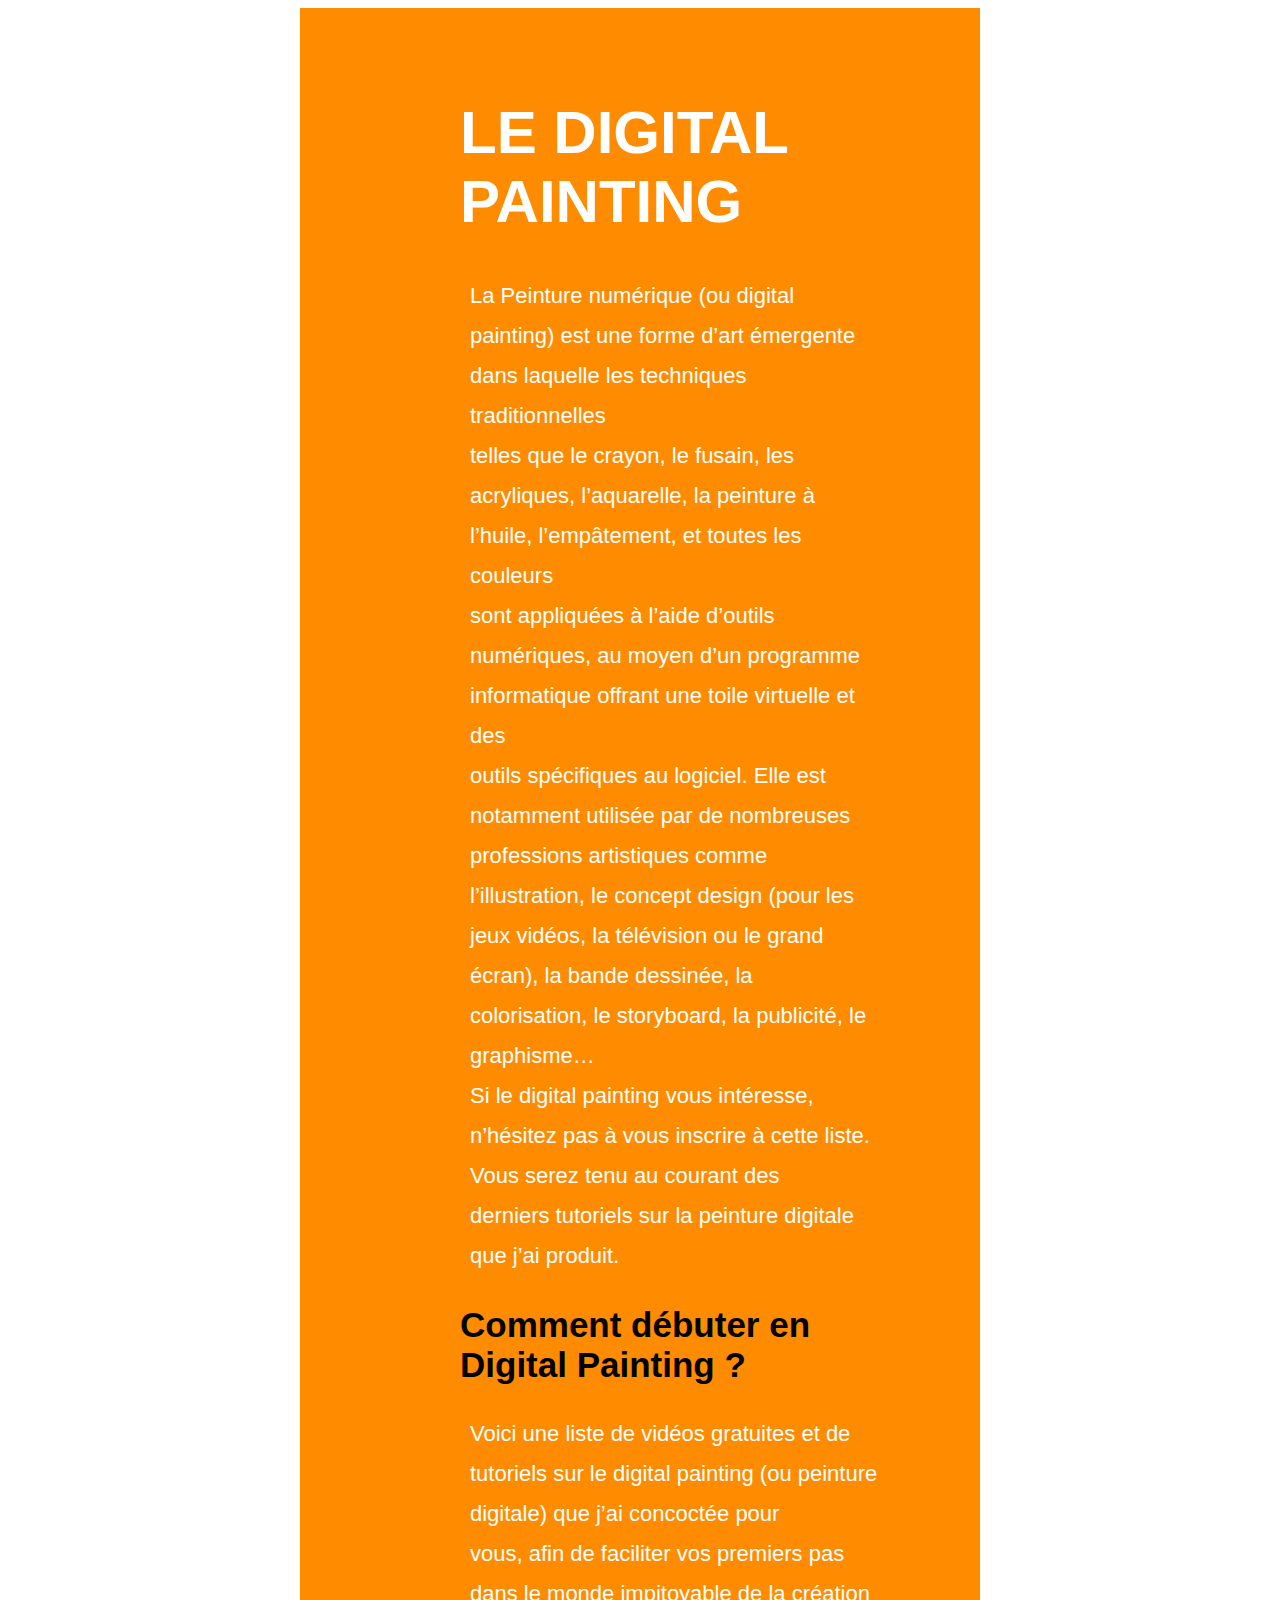
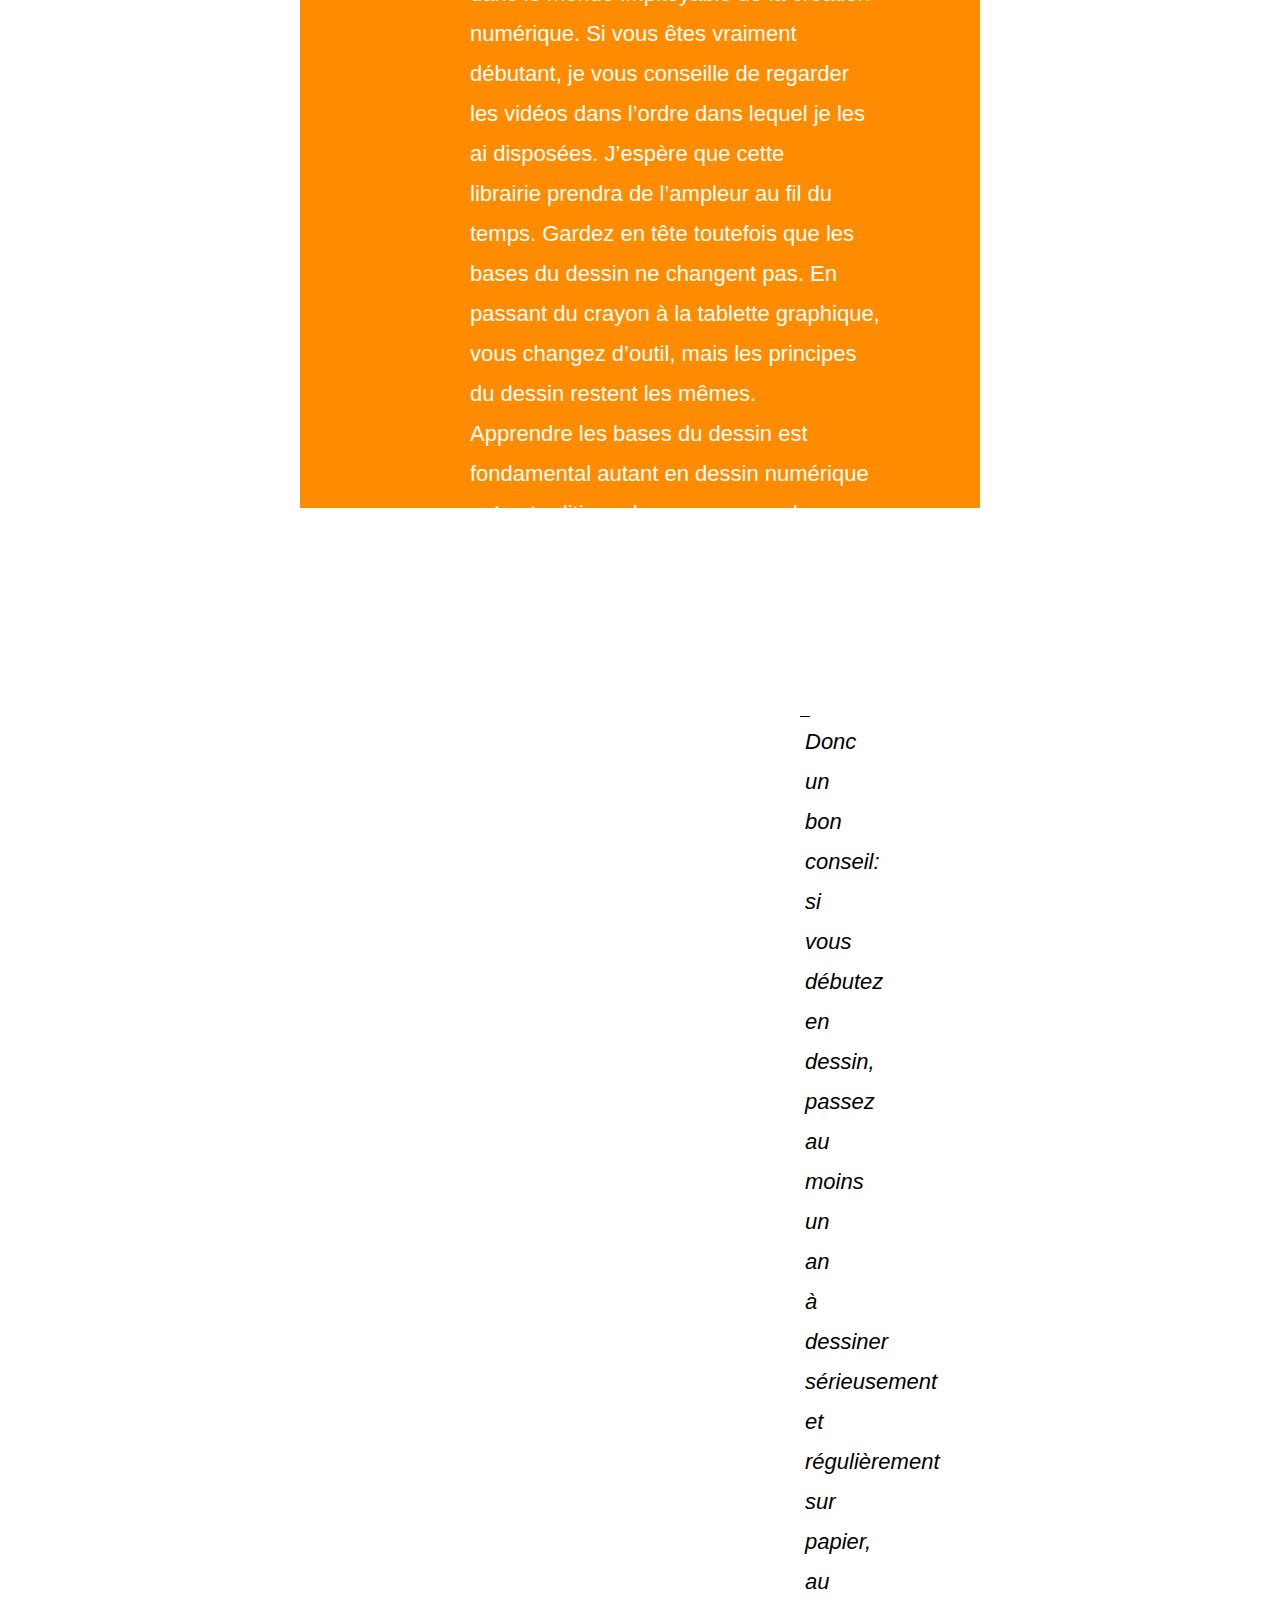
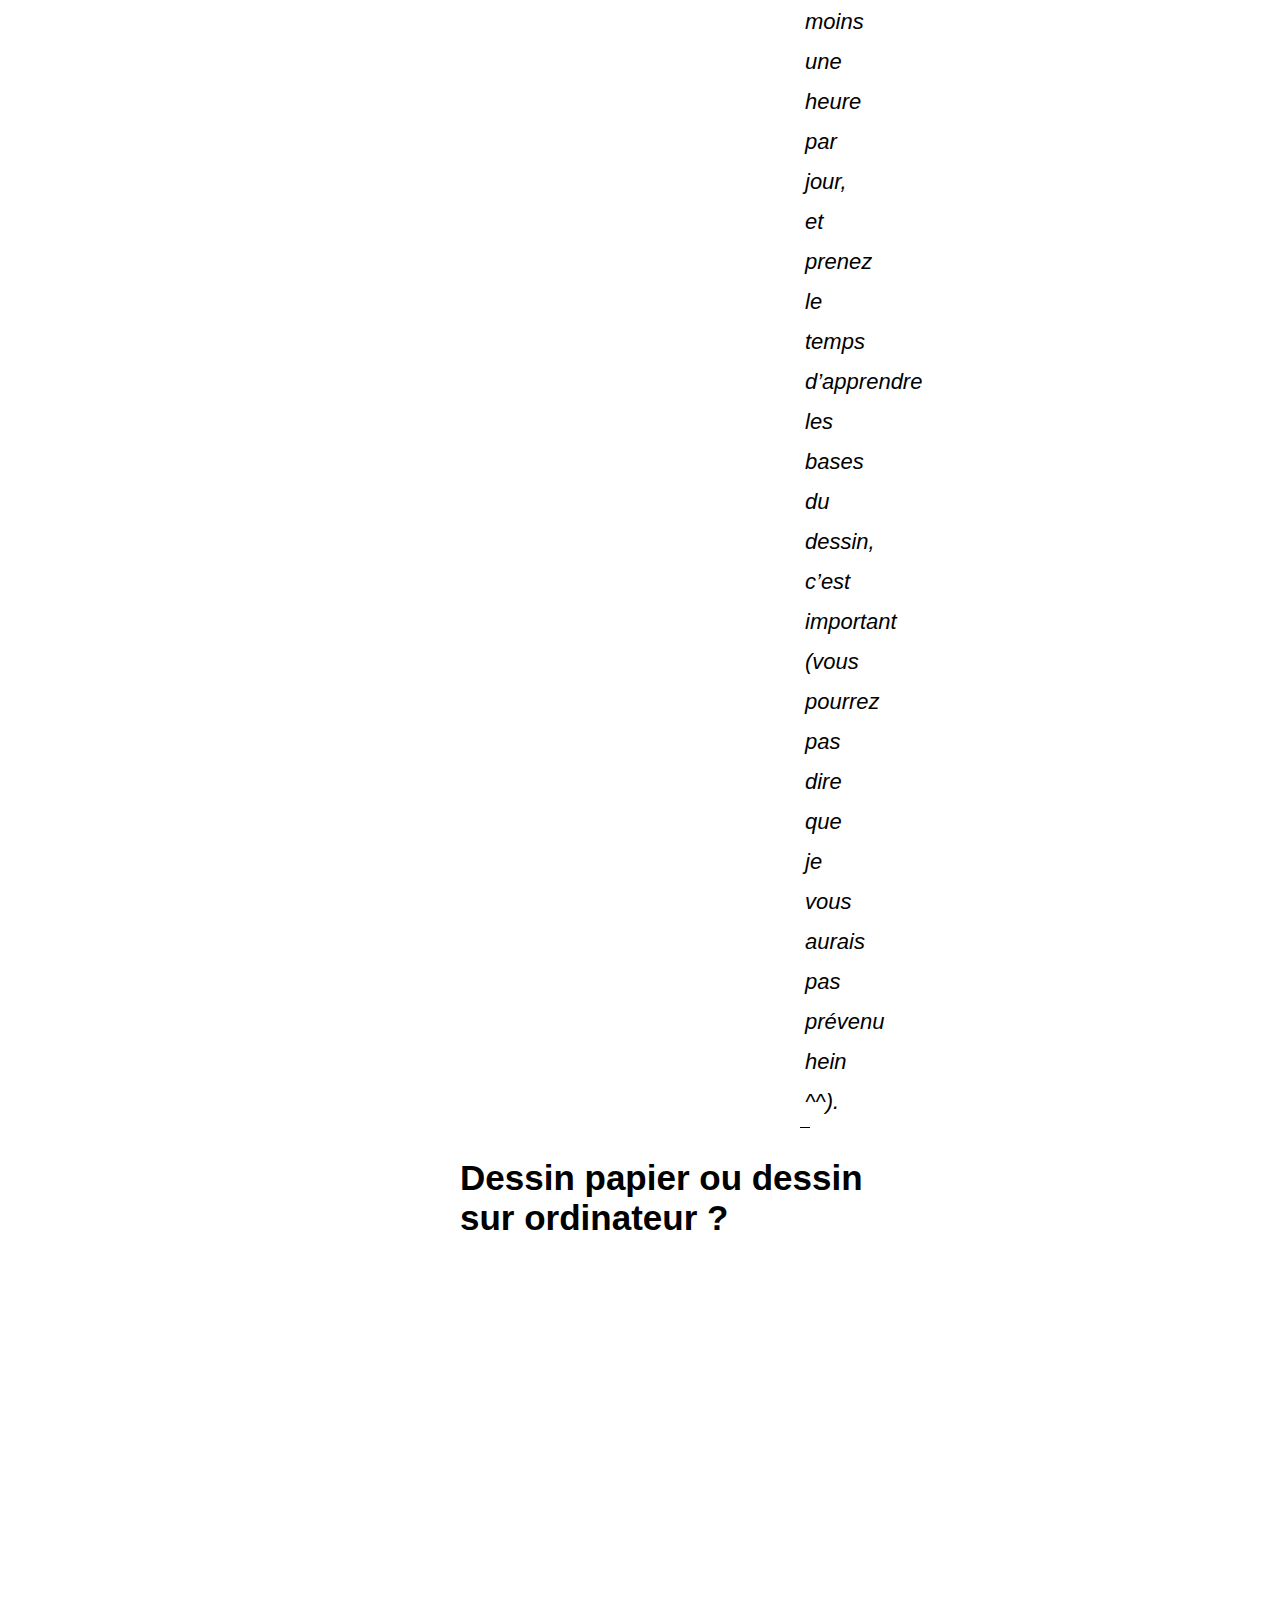
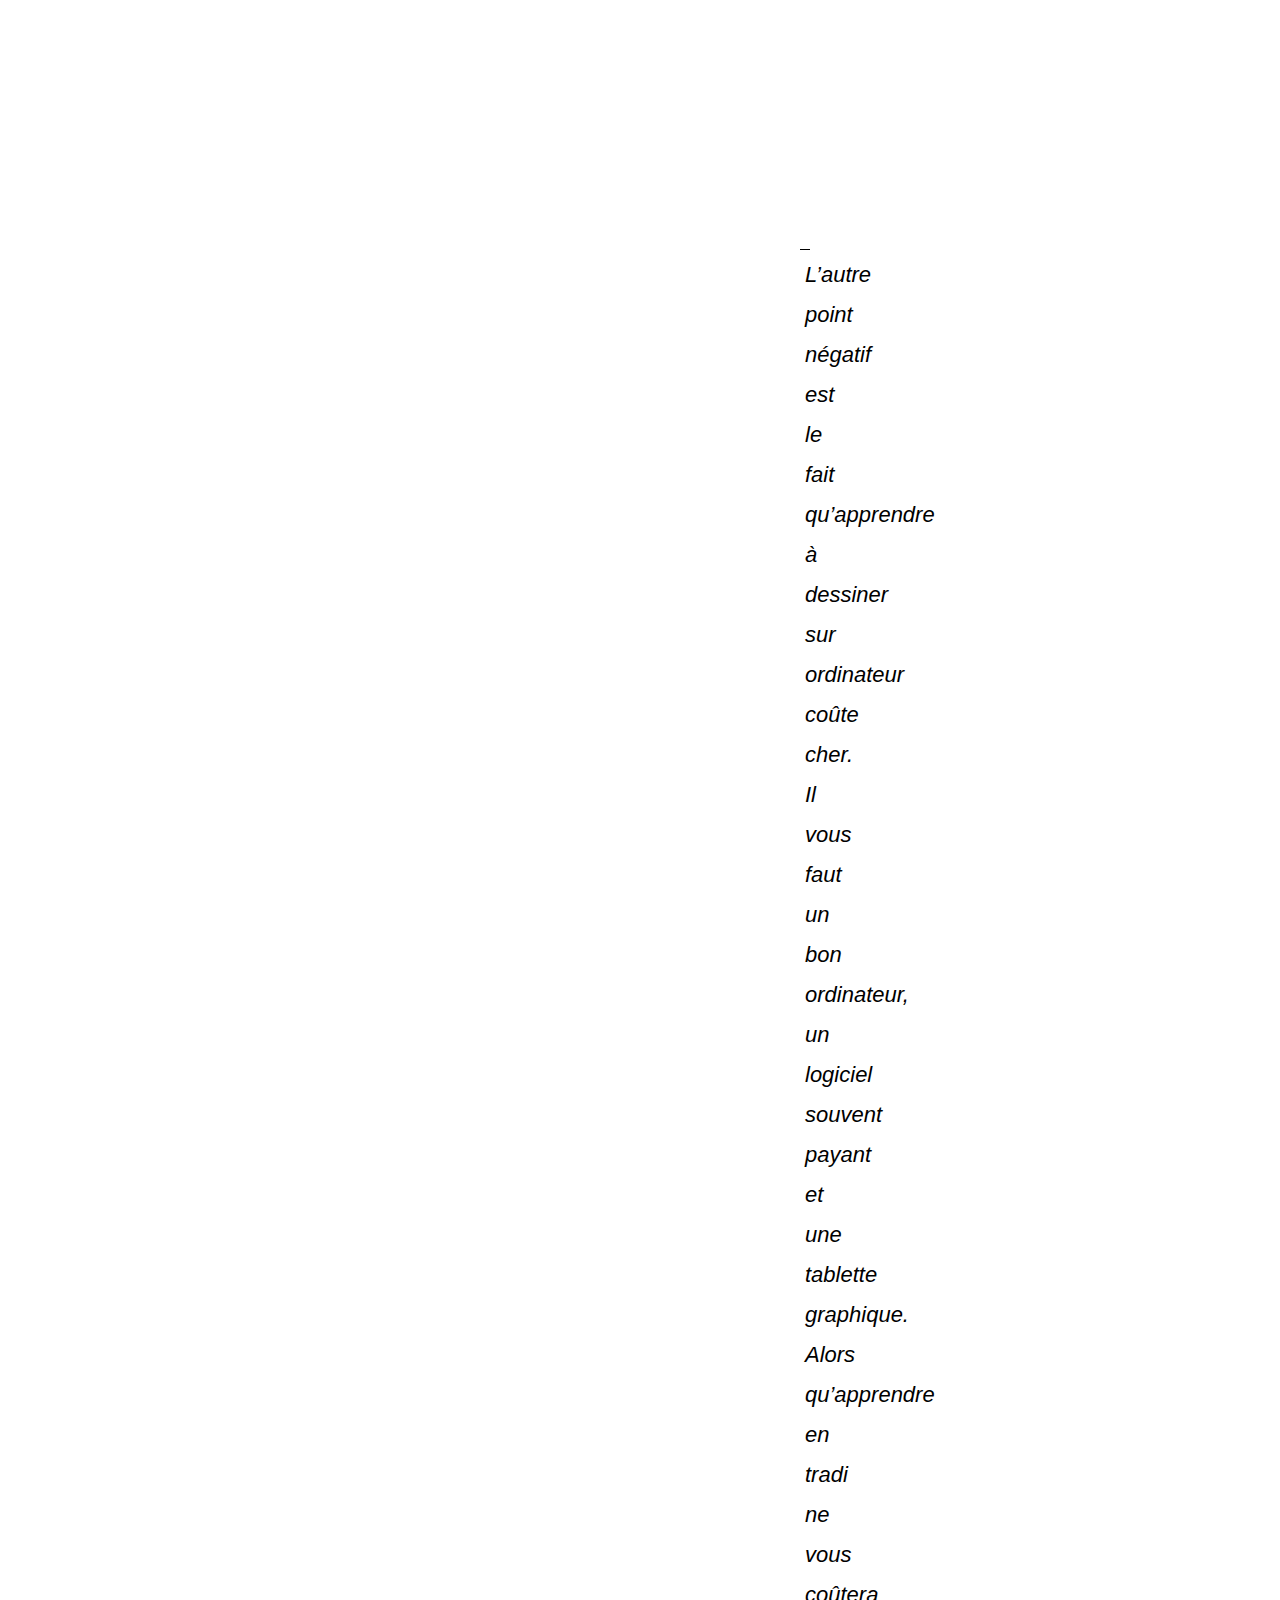
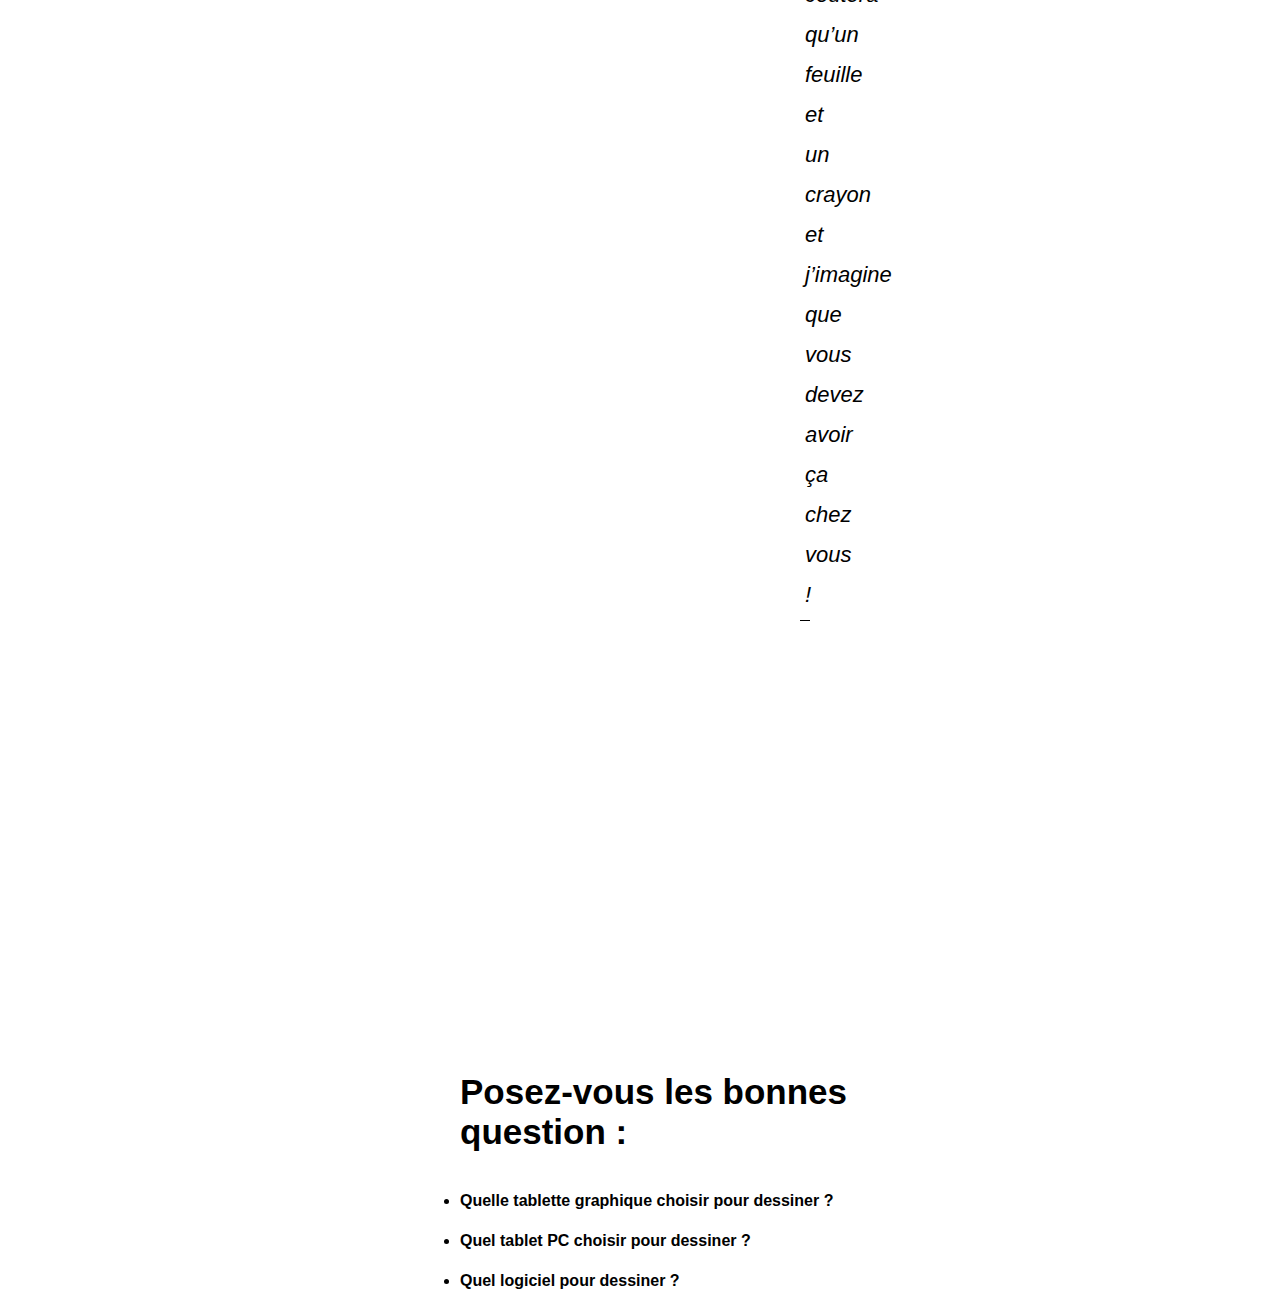
<file: digitalpaintinghtml/index.html>
<!DOCTYPE html>
<html lang="fr">
<head>
    <meta charset="UTF-8">
    <meta http-equiv="X-UA-Compatible" content="IE=edge">
    <meta name="viewport" content="width=device-width, initial-scale=1.0">
    <title>Le Digital painting</title>
    <link rel="stylesheet" href="css/style.css">
</head>
<body>
     <h1>LE DIGITAL PAINTING</h1>

     <p>La Peinture numérique (ou digital painting) est une forme d’art émergente 
        dans laquelle les techniques traditionnelles<br> telles que le crayon, le fusain,
        les acryliques, l’aquarelle, la peinture à l’huile, l’empâtement, et toutes 
        les couleurs<br> sont appliquées à l’aide d’outils numériques, au moyen d’un 
        programme informatique offrant une toile virtuelle et des<br> outils spécifiques 
        au logiciel. Elle est notamment utilisée par de nombreuses professions 
        artistiques comme<br> l’illustration, le concept design (pour les jeux vidéos, 
        la télévision ou le grand écran), la bande dessinée, la<br> colorisation, 
        le storyboard, la publicité, le graphisme… <br>
        Si le digital painting vous intéresse, n’hésitez pas à vous inscrire à 
        cette liste. Vous serez tenu au courant des<br> derniers tutoriels sur la 
        peinture digitale que j’ai produit.</p>

    <h2>Comment débuter en Digital Painting ?</h2>

    <p>Voici une liste de vidéos gratuites et de tutoriels sur le digital painting 
    (ou peinture digitale) que j’ai concoctée pour<br> vous, afin de faciliter vos 
    premiers pas dans le monde impitoyable de la création numérique. Si vous êtes 
    vraiment<br> débutant, je vous conseille de regarder les vidéos dans l’ordre dans 
    lequel je les ai disposées. J’espère que cette<br> librairie prendra de l’ampleur 
    au fil du temps. Gardez en tête toutefois que les bases du dessin ne changent pas. 
    En<br> passant du crayon à la tablette graphique, vous changez d’outil, mais 
    les principes du dessin restent les mêmes.<br> Apprendre les bases du dessin est 
    fondamental autant en dessin numérique qu’en traditionnel, ne soyez pas dupe,<br> 
    l’ordinateur ne dessinera pas à votre place… Il simplifiera simplement 
    la manipulation de l’image et accélèrera le<br> processus d’exécution.</p>
    
    <p class="para">Donc un bon conseil: si vous débutez en dessin, passez au moins un an à dessiner<br> 
    sérieusement et régulièrement sur papier, au moins une heure par jour, 
    et prenez le<br> temps d’apprendre les bases du dessin, c’est important 
    (vous pourrez pas dire que je vous aurais pas prévenu hein ^^).
    </p>

    <h2>Dessin papier ou dessin sur ordinateur ?</h2>

    <p>Je vois de nombreux débutants se demander si ils doivent apprendre à dessiner sur 
papier avant de pouvoir passer<br> au digital.<br>On a tendance à pousser les débutants 
à apprendre les bases en tradi avant de passer au numérique tout<br> simplement car 
il est difficile d’apprendre deux choses en même temps. Et en effet, comment 
voulez-vous apprendre<br> à dessiner si vous avez déjà du mal à utiliser 
convenablement Photoshop ou même votre tablette ?</p>
    
    <p class="para">L’autre point négatif est le fait qu’apprendre à dessiner sur ordinateur coûte cher.
        Il vous faut un bon ordinateur, un logiciel souvent payant et une tablette graphique.
        Alors qu’apprendre en tradi ne vous coûtera qu’un feuille et un crayon et j’imagine 
        que vous devez avoir ça chez vous !</p>
    
    <p>Enfin, imaginez que vous vous découragiez après 1 mois de pratique ? Tout ce matériel 
        sera devenus inutile<br>Quand j’ai commencé à m’intéresser sérieusement au dessin, 
        je devais avoir environ 11 ans. A cette époque, on<br> avait à peine internet… les 
        forfaits n’étaient pas illimité et Youtube n’existait pas (oui je sais, cela 
        doit être dur à croire<br> pour les plus jeunes d’entre vous !).
        </p>

    <h2>Posez-vous les bonnes question :</h2>

    <ul>
       <li>Quelle tablette graphique choisir pour dessiner ?</li>
       <li>Quel tablet PC choisir pour dessiner ?</li>
       <li>Quel logiciel pour dessiner ?</li>
    </ul>
</body> 
     
</html>
</file>
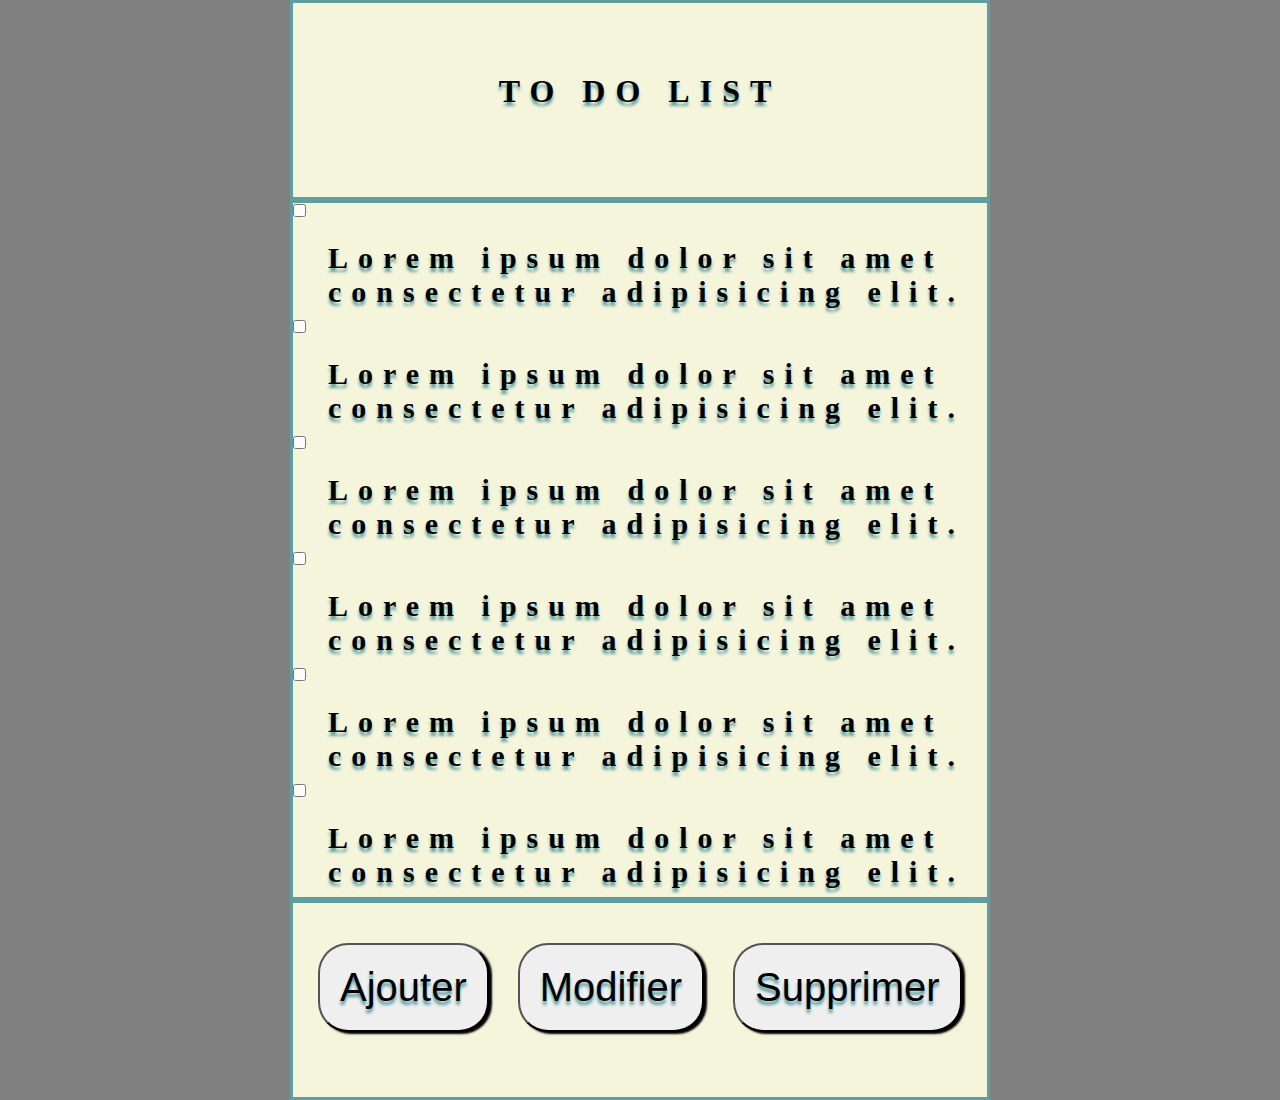
<file: ecf-html-monthaye-jordan/index.html>
<!DOCTYPE html>
<html lang="en">
<head>
    <meta charset="UTF-8">
    <meta http-equiv="X-UA-Compatible" content="IE=edge">
    <meta name="viewport" content="width=device-width, initial-scale=1.0">
    <link rel="stylesheet" href="style.css">
    <title>Document</title>
</head>
<body>
      <!--Voici une premiere div avec mon h1-->
      <div class="box">
         <h1>TO DO LIST</h1>
      </div>

      <!--Voici une deuxiéme div avec une liste de checkbox-->
      <div class="box1">
        <input type="checkbox" id="lorem" name="lorem">
        <p>Lorem ipsum dolor sit amet consectetur adipisicing elit.</p>
        <input type="checkbox" id="lorem" name="lorem">
        <p>Lorem ipsum dolor sit amet consectetur adipisicing elit.</p>
        <input type="checkbox" id="lorem" name="lorem">
        <p>Lorem ipsum dolor sit amet consectetur adipisicing elit.</p>
        <input type="checkbox" id="lorem" name="lorem">
        <p>Lorem ipsum dolor sit amet consectetur adipisicing elit.</p>
        <input type="checkbox" id="lorem" name="lorem">
        <p>Lorem ipsum dolor sit amet consectetur adipisicing elit.</p>
        <input type="checkbox" id="lorem" name="lorem">
        <p>Lorem ipsum dolor sit amet consectetur adipisicing elit.</p>
      </div>
      
      <!--Voici une trosiéme div avec une liste de bouton-->
      <div class="box2">
        <input class="bouton" type="button" value="Ajouter">
        <input class="bouton" type="button" value="Modifier">
        <input class="bouton" type="button" value="Supprimer">
      </div>
</body>
</html>
</file>
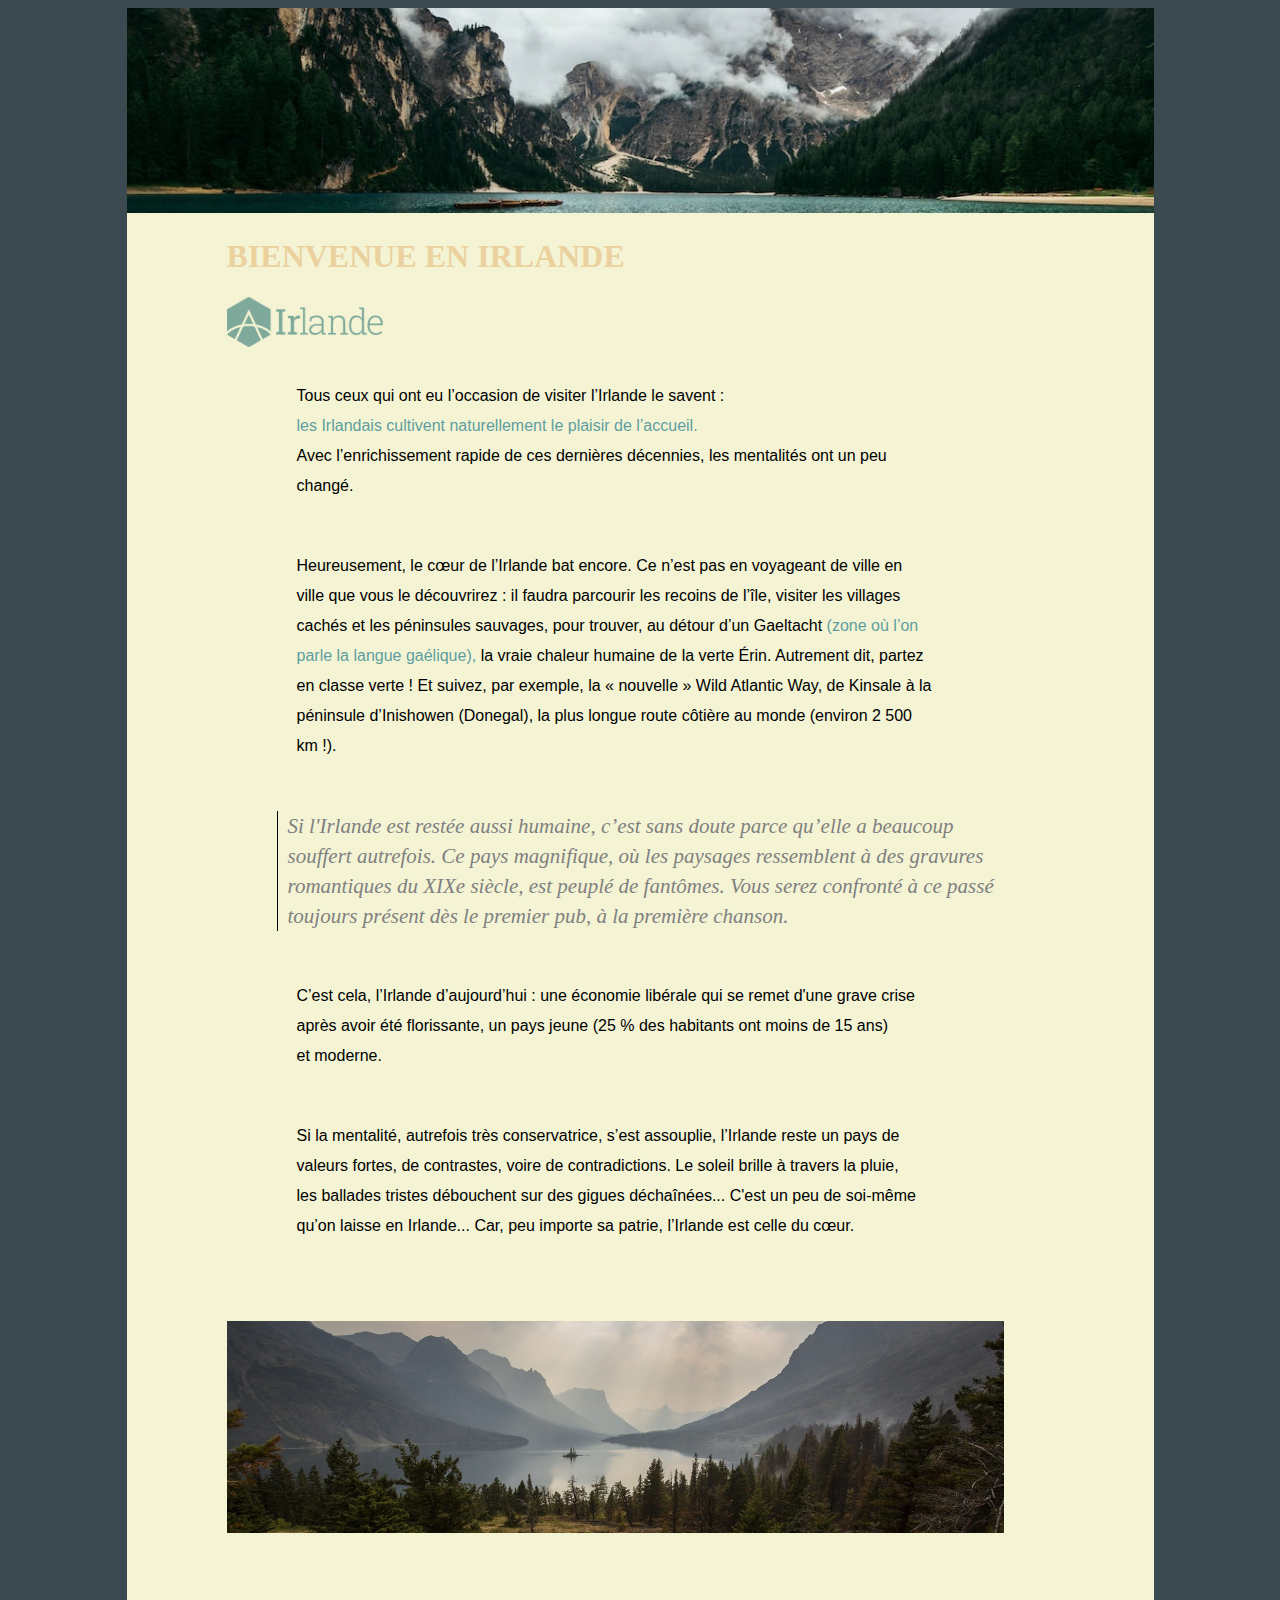
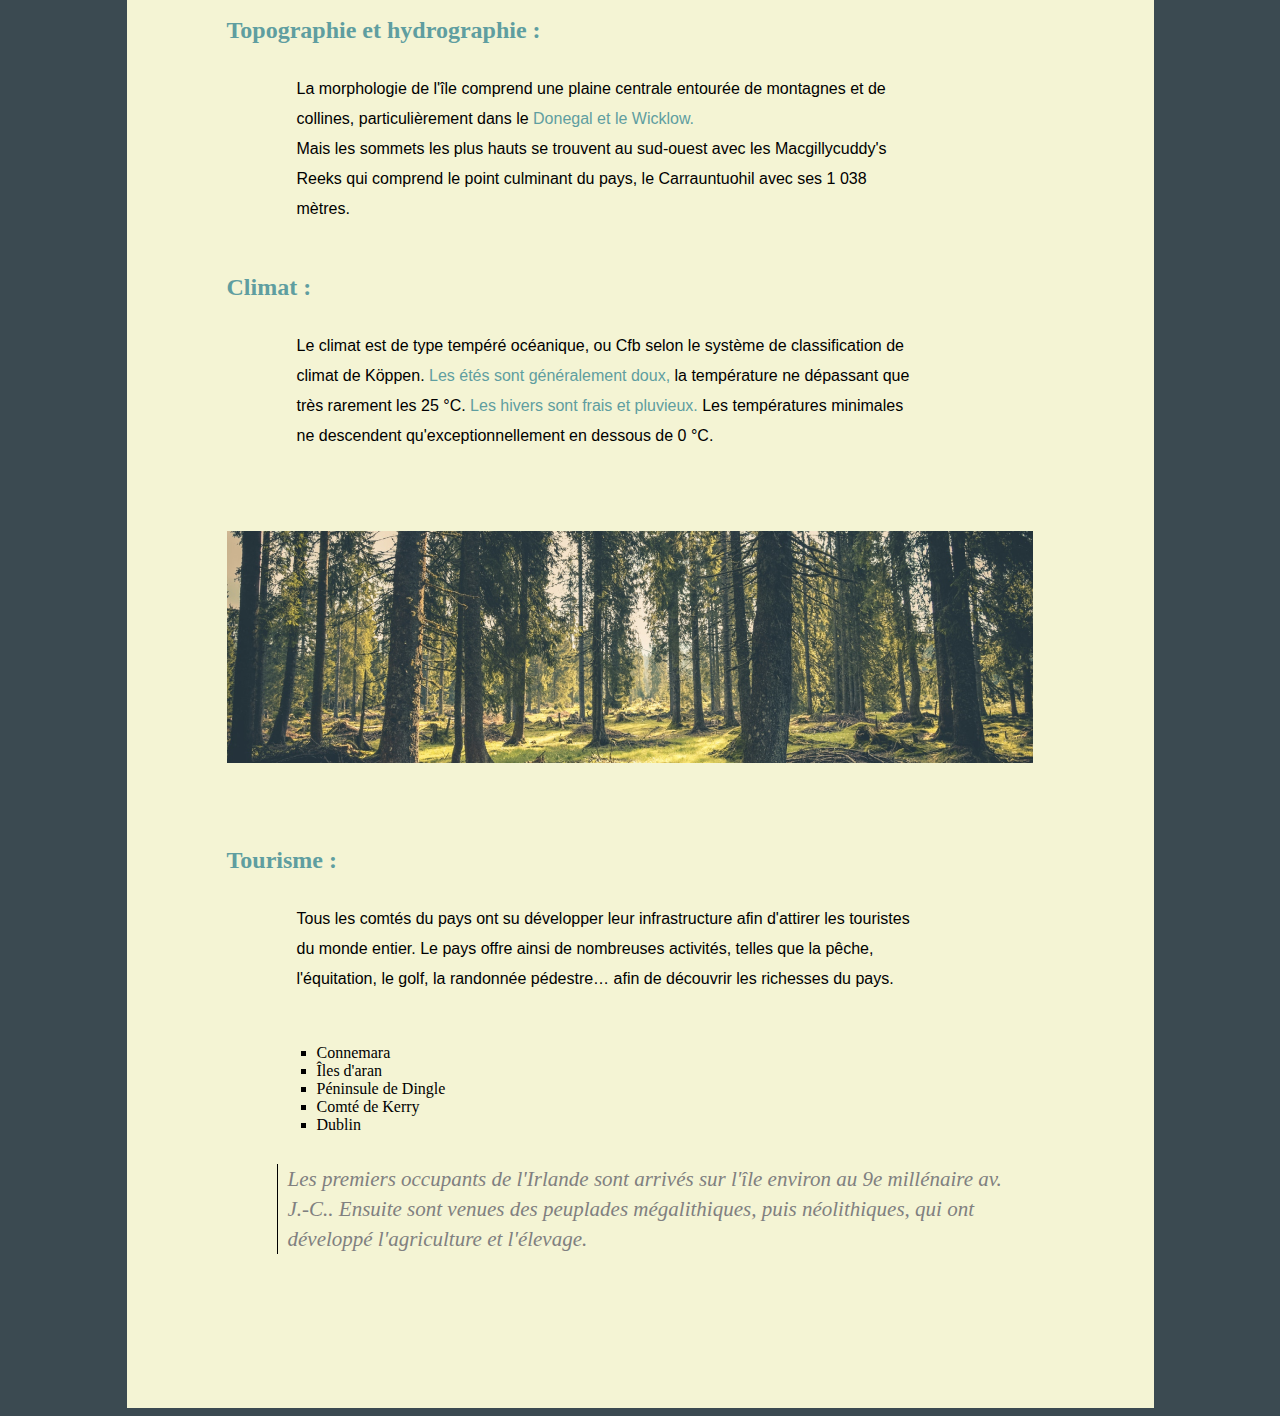
<file: irlande/index.html>
<!DOCTYPE html>
<html lang="en">
<head>
    <meta charset="UTF-8">
    <meta http-equiv="X-UA-Compatible" content="IE=edge">
    <meta name="viewport" content="width=device-width, initial-scale=1.0">
    <link rel="stylesheet" href="style.css">
    <title>Irlande</title>
</head>
<body>
     <main>
          <img src="img\header irlande (1).jpg" alt="header">

          <h1>BIENVENUE EN IRLANDE</h1>

          <img id="img"src="img/logo_irlande.png.png" alt="irlande">

          <p>Tous ceux qui ont eu l’occasion de visiter l’Irlande le savent :<br>
           <span class="blue"> les Irlandais cultivent naturellement le plaisir de l’accueil.<br></span>
            Avec l’enrichissement rapide de ces dernières décennies, les mentalités ont un peu<br> 
            changé.</p>

          <p>Heureusement, le cœur de l’Irlande bat encore. Ce n’est pas en voyageant de ville en<br> 
            ville que vous le découvrirez : il faudra parcourir les recoins de l’île, visiter les villages<br> 
            cachés et les péninsules sauvages, pour trouver, au détour d’un Gaeltacht <span class="blue">(zone où l’on<br> 
            parle la langue gaélique),</span> la vraie chaleur humaine de la verte Érin. Autrement dit, partez<br> 
            en classe verte ! Et suivez, par exemple, la « nouvelle » Wild Atlantic Way, de Kinsale à la<br> 
            péninsule d’Inishowen (Donegal), la plus longue route côtière au monde (environ 2 500<br> 
            km !).</p>
          
            <p class="para">Si l'Irlande est restée aussi humaine, c’est sans doute parce qu’elle a beaucoup<br> 
            souffert autrefois. Ce pays magnifique, où les paysages ressemblent à des gravures<br> 
            romantiques du XIXe siècle, est peuplé de fantômes. Vous serez confronté à ce passé<br> 
            toujours présent dès le premier pub, à la première chanson.
            </p>

        <p>C’est cela, l’Irlande d’aujourd’hui : une économie libérale qui se remet d'une grave crise<br> 
            après avoir été florissante, un pays jeune (25 % des habitants ont moins de 15 ans)<br> et 
            moderne.</p>

        <p>Si la mentalité, autrefois très conservatrice, s’est assouplie, l’Irlande reste un pays de<br> 
            valeurs fortes, de contrastes, voire de contradictions. Le soleil brille à travers la pluie,<br> 
            les ballades tristes débouchent sur des gigues déchaînées... C'est un peu de soi-même<br> 
            qu’on laisse en Irlande... Car, peu importe sa patrie, l’Irlande est celle du cœur.<br></p>
         
        <img class="image" src="img/lac_1.png.png" alt="Irlande">

        <h2>Topographie et hydrographie :</h2>

        <p>La morphologie de l'île comprend une plaine centrale entourée de montagnes et de<br> 
            collines, particulièrement dans le <span class="blue">Donegal et le Wicklow.</span><br>
            Mais les sommets les plus hauts se trouvent au sud-ouest avec les Macgillycuddy's<br> 
            Reeks qui comprend le point culminant du pays, le Carrauntuohil avec ses 1 038<br> 
            mètres.</p>

        <h2 class="title-2">Climat :</h2>

        <p>Le climat est de type tempéré océanique, ou Cfb selon le système de classification de<br> 
            climat de Köppen. <span class="blue">Les étés sont généralement doux,</span> la température ne dépassant que<br> 
            très rarement les 25 °C. <span class="blue">Les hivers sont frais et pluvieux.</span> Les températures minimales<br> 
            ne descendent qu'exceptionnellement en dessous de 0 °C.</p>
            
       <img class="image" src="img/foret_1.png.png" alt="foret">

        <h2 class="title-bis2">Tourisme :</h2>



        <p>Tous les comtés du pays ont su développer leur infrastructure afin d'attirer les touristes<br> 
            du monde entier. Le pays offre ainsi de nombreuses activités, telles que la pêche,<br> 
            l'équitation, le golf, la randonnée pédestre… afin de découvrir les richesses du pays.</p>

            <ul>
            <li>Connemara</li>
            <li>Îles d'aran</li>
            <li>Péninsule de Dingle</li>
            <li>Comté de Kerry</li>
            <li>Dublin</li>
        </ul>

        <p class="para">Les premiers occupants de l'Irlande sont arrivés sur l'île environ au 9e millénaire av.<br> 
            J.‑C.. Ensuite sont venues des peuplades mégalithiques, puis néolithiques, qui ont<br> 
            développé l'agriculture et l'élevage.<br>
            </p>

     </main>
</body>
</html>
</file>
<file: digitalpaintinghtml/css/style.css>
html{
    background-color: white;
}

body{
    background-color: darkorange;
    height: 2000px;
    margin-left: 300px;
    margin-right: 300px;
    padding: 50px 100px;
    font-family: 'Roboto', sans-serif;
}

h1{
    color: white;
    font-size: 60px;
    padding-left: 60px;
}

p{
    font-size: 22px;
    color: white; 
    margin-left: 20px;
    padding-left: 50px;
    line-height: 40px;
}

h2{
   padding-left: 60px; 
   font-size: 35px;
}

p.para{
    color: #000;
    border-top: thin solid black;
    border-bottom: thin solid black;
    font-style: italic;
    margin-left: 400px;
    margin-right: 90px;
    font-size: 18;
    padding: 5px;
}
ul{
    line-height: 40px;
    font-weight: bold;
    padding-left: 60px; 

}
</file>
<file: ecf-html-monthaye-jordan/style.css>
*{
    box-sizing: border-box;
    margin: 0;
    padding: 0;
}
body{
    background-color: #808080;
}
.box{
    background-color: #f5f5dc;
    width: 700px;
    height: 200px;
    margin: 0 auto;
    border: 3px solid #5f9ea0;
}
h1{
   text-align: center; 
   margin-top: 70px;
   letter-spacing: 10px;
   text-shadow: 0px 4px 3px  #5f9ea0;
}
.box1{
    background-color: #f5f5dc; 
    width: 700px;
    height: 700px;
    margin: 0 auto;
    border: 3px solid #5f9ea0;
}

p{
    font-size: 30px;
    margin-left:35px;
    margin-top: 20px;
    margin-bottom: 10px;
    letter-spacing: 10px;
    font-weight: bold;
    text-shadow: 0px 4px 3px  #5f9ea0;

}
.box2{
    background-color: #f5f5dc; 
    width: 700px;
    height: 200px;
    margin: 0 auto;
    border: 3px solid #5f9ea0;
}
.bouton{
    font-size: 40px;
    border-radius: 30px;
    box-shadow: 3px 2px 2px #000000;
    text-shadow: 0px 4px 3px #5f9ea0;
    padding: 20px;
    margin-top: 40px;
    margin-left: 25px;
}
</file>
<file: irlande/style.css>
*{
    box-sizing: border-box;
}

body{
    background-color: #3b4a51;
    
}

main{
  background-color: #f4f4d4 ;
  width: 1027px;
  height: 3000px;
  margin: 0 auto;
}

h1{
    color: #ebd19e;
    padding-left: 100px;
}
p{
    font-family: "Roboto" , sans-serif;
    /* padding-left: 170px ; */
    line-height: 30px;
    margin-top: 30px;
    margin-bottom: 50px;
    margin-left: 170px;
}

span.blue{
    color: #5f9ea0;
}

img#img{
    padding-left: 100px;
}

img.image{
    padding-left: 100px;
    padding-top: 30px;
}

.para{
    font-family: 'Times New Roman', Times, serif;
    font-style: italic;
    color: gray;
    padding-left: 10px;
    font-size: 21px;
    border-left: solid 1px black;
    margin-left: 150px;
}

h2{
    color: #5f9ea0;
    padding-left: 100px;
    padding-top: 60px;
}
h2.title-2{
    padding-top: 0;
}
ul{
  list-style-type: square; 
  padding-left: 190px;

}
li{
    padding-left: O;
}
</file>
